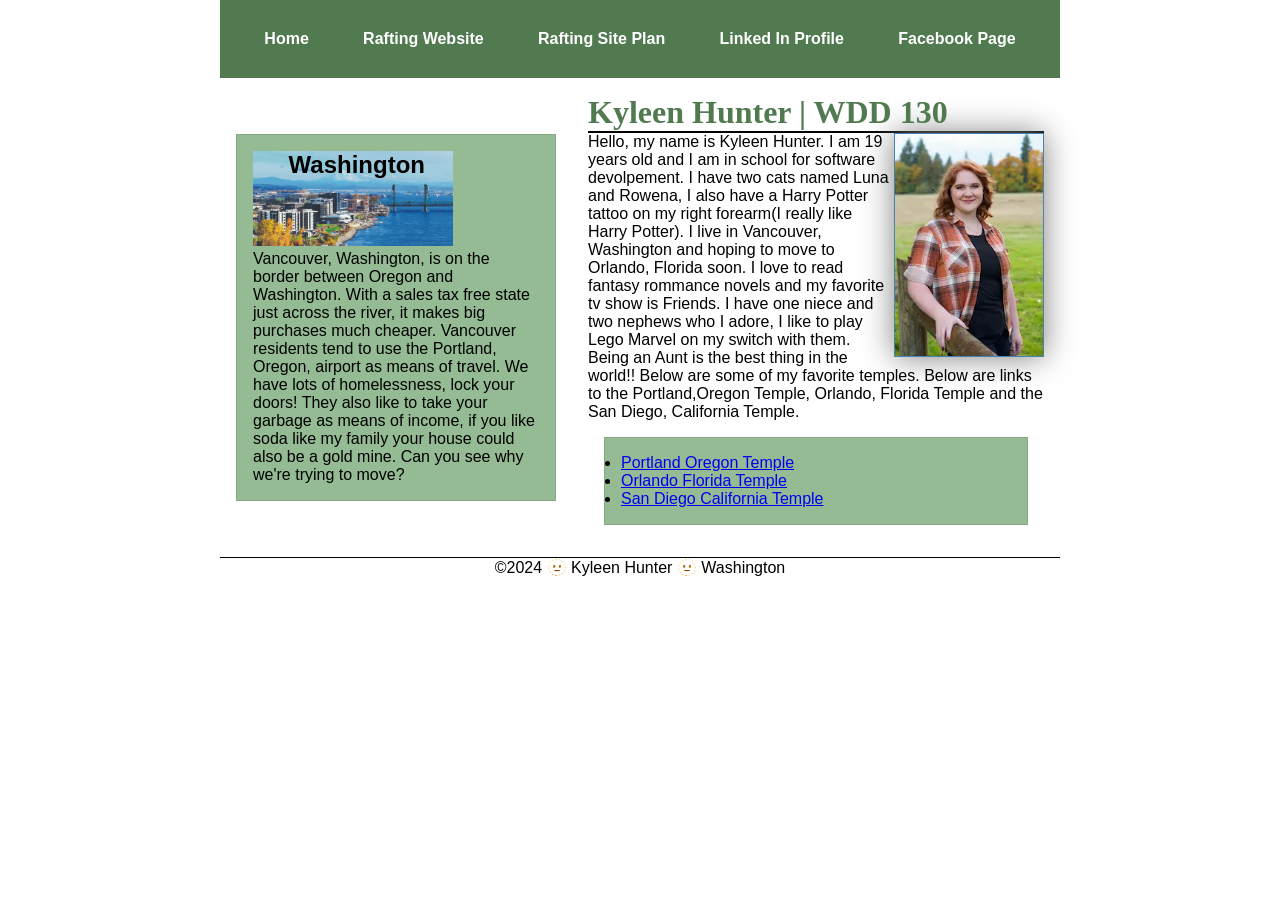
<file: index.html>
<!DOCTYPE html>
<html lang="en-US">
    <head>
        <meta charset="utf-8">
        <meta name="viewport" content="width=device-width,initial-scale=1.0">
        <link rel="stylesheet" href="styles/styles.css">
        <title>Kyleen Hunter | WDD 130</title>
        <meta name="description" content="A website I created to introduce myself for my assignment">
        <meta name="author" content="Kyleen Hunter is my name and I am the author">
    </head>
    <body>
        <header>
            <nav>
                <a href="#">Home</a>
                <a href="wwr/">Rafting Website</a>
                <a href="wwr/site-plan-rafting.html">Rafting Site Plan</a>
                <a href="https://www.linkedin.com/feed/">Linked In Profile</a>
                <a href="https://www.facebook.com/kyleen.hunter.9/">Facebook Page</a>
            </nav>
        </header>
            <div class="grid">
                <main>
                    <h1>Kyleen Hunter | WDD 130</h1> 
                    <img src="images/profile.webp" alt="Hello my name is Kyleen Hunter" />
                    <p>Hello, my name is Kyleen Hunter. I am 19 years old and I am in school for software devolpement. I have two cats named Luna and Rowena, I also have a Harry Potter tattoo on my right forearm(I really like Harry Potter). I live in Vancouver, Washington and hoping to move to Orlando, Florida soon. I love to read fantasy rommance novels and my favorite tv show is Friends. I have one niece and two nephews who I adore, I like to play Lego Marvel on my switch with them. Being an Aunt is the best thing in the world!! Below are some of my favorite temples. Below are links to the Portland,Oregon Temple, Orlando, Florida Temple and the San Diego, California Temple.</p>
                    <ul class="box">
                        <li><a href="https://www.churchofjesuschrist.org/temples/details/portland-oregon-temple?lang=eng" target="_blank">Portland Oregon Temple</a></li>
                        <li><a href="https://www.churchofjesuschrist.org/temples/details/orlando-florida-temple?lang=eng" target="_blank">Orlando Florida Temple</a></li>
                        <li><a href="https://www.churchofjesuschrist.org/temples/details/san-diego-california-temple?lang=eng" target="_blank">San Diego California Temple</a></li>
                    </ul>
           
                </main>
                <aside class="box">
                    <h2>Washington</h2>
                    <img src="images/washington.jpg" alt="A view of Vancouver, Washington's waterfront"/>
                    <p>Vancouver, Washington, is on the border between Oregon and Washington. With a sales tax free state just across the river, it makes big purchases much cheaper. Vancouver residents tend to use the Portland, Oregon, airport as means of travel. We have lots of homelessness, lock your doors! They also like to take your garbage as means of income, if you like soda like my family your house could also be a gold mine. Can you see why we're trying to move?</p>
                </aside>
            </div>
        
        
        <footer>
            <p>©️2024 🫥 Kyleen Hunter 🫥 Washington</p>
        </footer>
    </body>
</html>
<!--*Last time modified, 06/27/2024-->
</file>
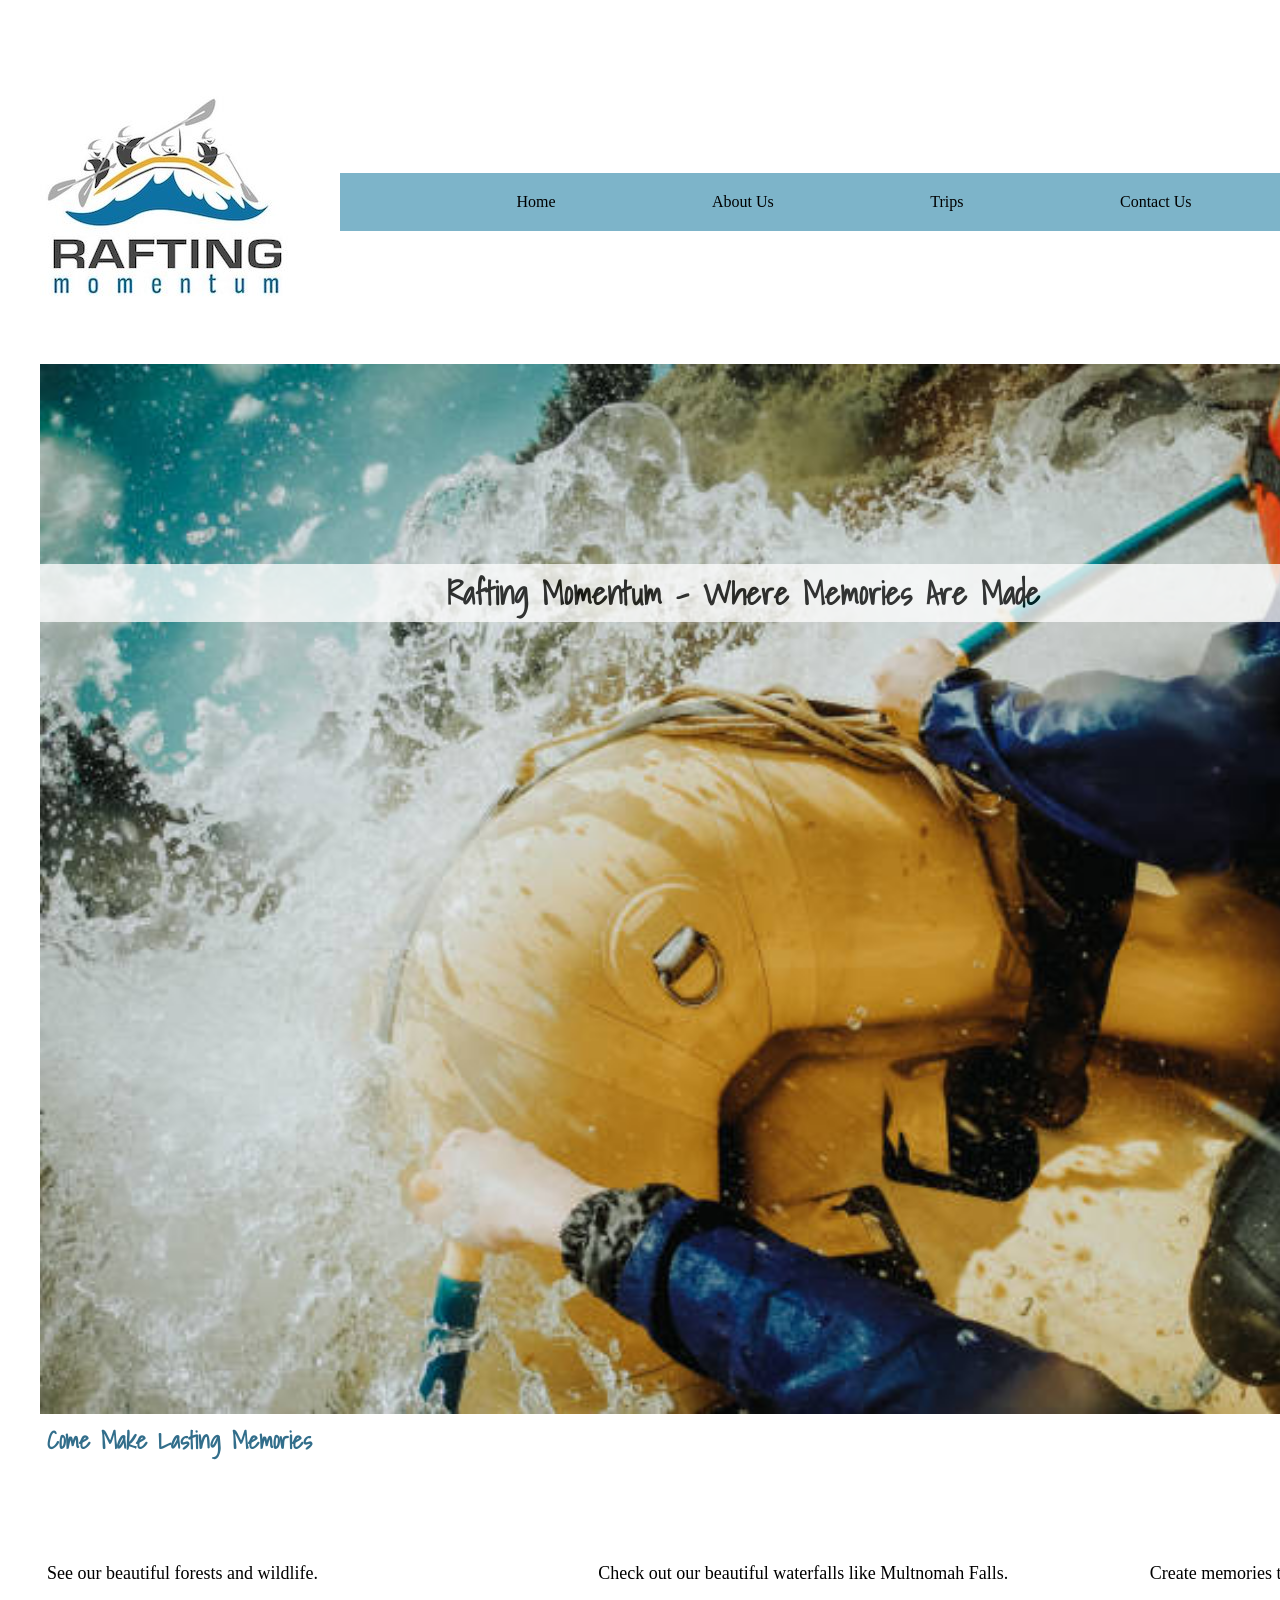
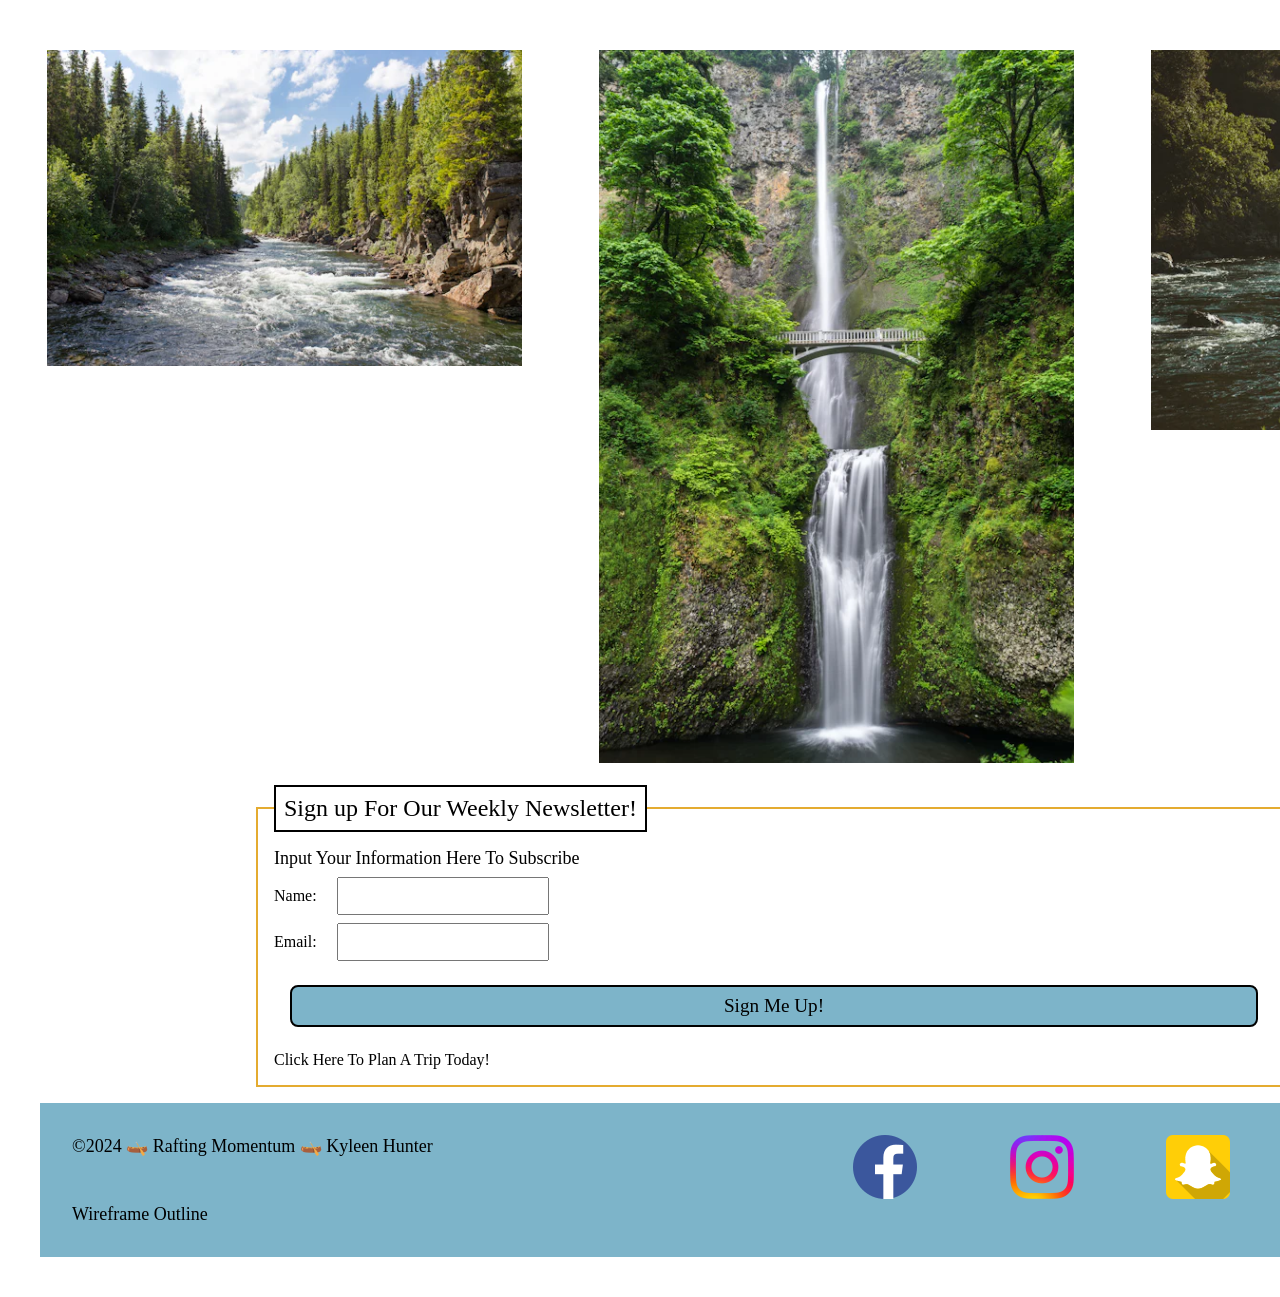
<file: wwr/index.html>
<!DOCTYPE html>
<html lang="en-US">
<head>
    <meta charset="utf-8">
    <meta name="viewport" content="width=device-width,initial-scale=1.0">
    <title>Rafting Momentum | Home</title>
    <link rel="stylesheet" href="styles/rafting.css">
    <meta name="description" content="Home Page">
    <meta name="author" content="Kyleen Hunter">

</head>
<body>
    <header>
        <img src="images/rafting-logo.jpg" alt="Rafting website logo">
        <nav>
            <a href="index.html">Home</a>
            <a href="about.html">About Us</a>
            <a href="trips.html">Trips</a>
            <a href="contact.html">Contact Us</a>
        </nav>
    </header>
    <main>
        <div class="hero">
            <img src="images/homephoto.jpg" alt="A photo of a raft in rough waters">
            <h1>Rafting Momentum - Where Memories Are Made</h1>
        </div>
        <section>
            <div class="grid_home">
                <div class="heading">
                    <h2>Come Make Lasting Memories</h2>
                </div>
                    <div class="text_home">
                    <p>See our beautiful forests and wildlife.</p>
                    <p>Check out our beautiful waterfalls like Multnomah Falls.</p>
                    <p>Create memories that last a lifetime!</p>
                </div>
                <div class="img1_home">
                    <img src="images/dalles.webp" width = 475 alt="Beautiful layout of a rafting trail">
                </div>
                <div class="img2_home">
                    <img src="images/waterfall.webp" width = 475 alt="Multnomah Falls">
                </div>
                <div class="img3_home">
                    <img src="images/columbia.webp" width = 475 alt="A photo of a raft on the bank">
                </div>
            </div>
        </section>
        <section>
            <div class="home_form">
            <fieldset>
                <legend>Sign up For Our Weekly Newsletter!</legend>
                <p>Input Your Information Here To Subscribe</p>
                <div>
                    <label for="fullname">Name:</label>
                    <input type="text" id="fullname" name="fullname"><br>
                </div>
                <div>
                    <label for="usermail">Email:</label>
                    <input type="text" id="usermail" name="usermail">
                </div>
                <button type="submit">Sign Me Up!</button>
                <div>
                    <a href="trips.html" target="trips.html">Click Here To Plan A Trip Today!</a>
                </div>
            </fieldset>
            </div>
        </section>
    </main>
    <footer>
        <p>©️2024 🛶 Rafting Momentum 🛶 Kyleen Hunter</p><br>
        <nav class="sociallinks"></nav>
        <a href="https://facebook.com">
            <img src="images/facebooklogo.webp" alt="Facebook logo">
        </a>
        <a href="https://instagram.com">
            <img src="images/instagramlogo.webp" alt="Instagram logo">
        </a>
        <a href="https://snapchat.com">
            <img src="images/snapchatlogo.webp" alt="Snapchat logo">
        </a>
        <a href="images/home-wireframe.jpg">Wireframe Outline</a>
    </footer>
</body>
</html>
</file>
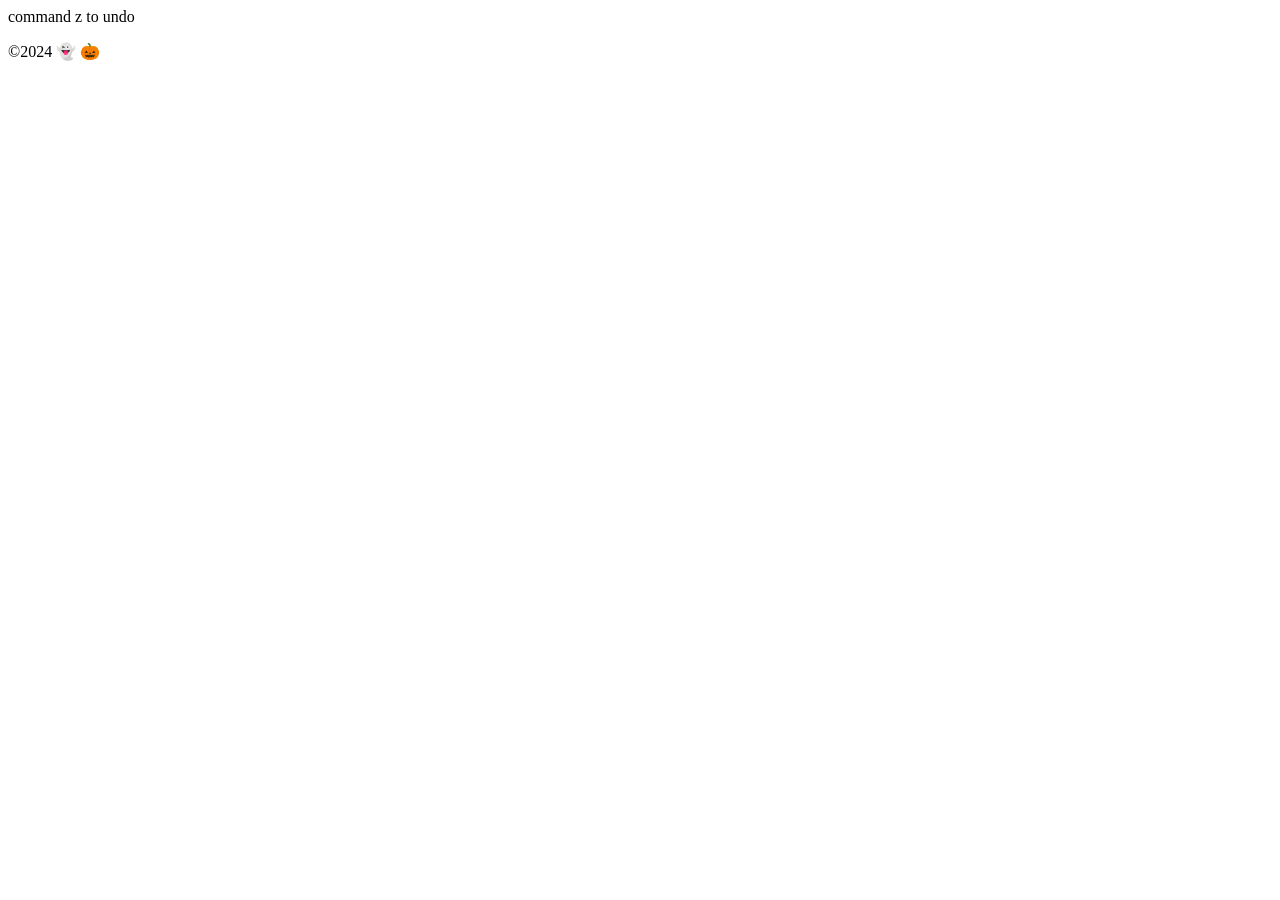
<file: basicseup.html>
command z to undo
<!DOCTYPE html>
<html lang="en-US">
<head>
    <meta charset="utf-8">
    <meta name="viewport" content="width=device-width,initial-scale=1.0">
    <title>Kyleen Hunter</title>
    <link rel="stylesheet" href="">
    <meta name="description" content="About Us Page">
    <meta name="author" content="Kyleen Hunter">

</head>
<body>
<header>

</header>
<main>

</main>
<footer>
    <p>©️2024 👻 🎃</p>
</footer>
    
</body>
</file>
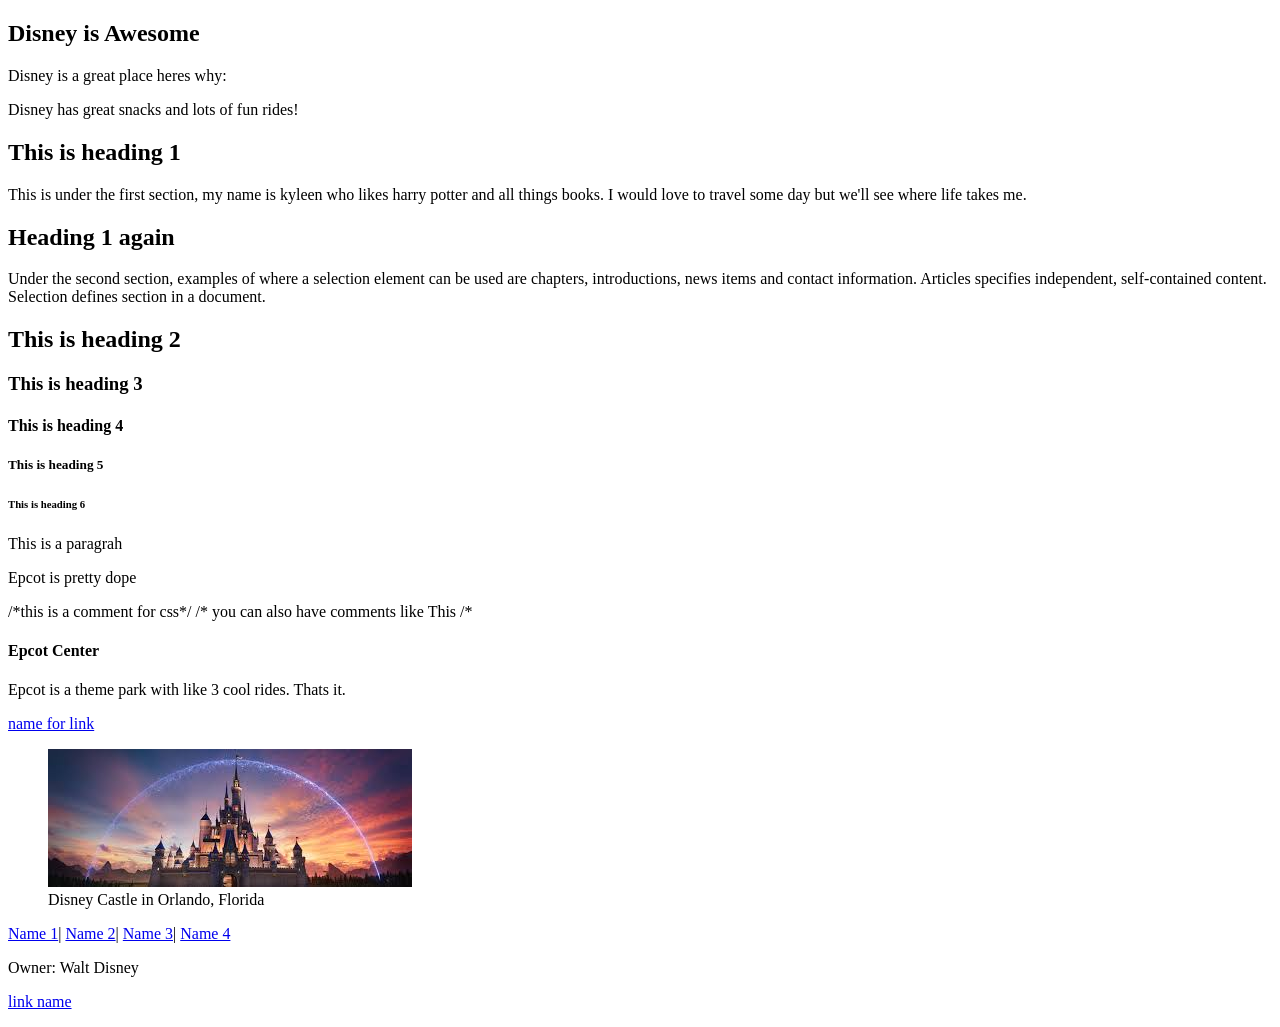
<file: test.html>
<!DOCTYPE html>
<html>
<body>
<article>
    <header>
        <h1>Disney is Awesome</h1>
        <p>Disney is a great place heres why:</p>
    </header>
    <p>Disney has great snacks and lots of fun rides!</p>
</article>
<section>
<h1>This is heading 1</h1>
<p>This is under the first section, my name is kyleen who likes harry potter and all things books. I would love to travel some day but we'll see where life takes me.</p>   
</section>
<section>
<h1>Heading 1 again</h1>
<p>Under the second section, examples of where a selection element can be used are chapters, introductions, news items and contact information. Articles specifies independent, self-contained content. Selection defines section in a document.</p>
</section>
<h2>This is heading 2</h2>  
<h3>This is heading 3</h3>
<h4>This is heading 4</h4>
<h5>This is heading 5</h5>  
<h6>This is heading 6</h6>
<p>This is a paragrah</p>
<p>Epcot is pretty dope</p>
/*this is a comment for css*/
/*
you can also have comments like 
This
/*
<!--this is a comment for HTML-->

<aside>
    <h4>Epcot Center</h4>
    <p>Epcot is a theme park with like 3 cool rides. Thats it.</p>
</aside>
<a href="https://www.disneyplus.com">name for link</a>
<figure>
    <img src="images/testdisney.jpeg" alt="Discribe if photo not available">
    <figcaption>Disney Castle in Orlando, Florida
    </figcaption>
</figure>    
<nav>
    <a href="/html/">Name 1</a>|
    <a href="/css/">Name 2</a>|
    <a href="/js/">Name 3</a>|
    <a href="/jquery/">Name 4</a>
</nav>
<footer>
    <p>Owner: Walt Disney</p>
    <p><a href=https://www.disneyplus.com>link name</a></p>
</footer>
</body>
</html>
</file>
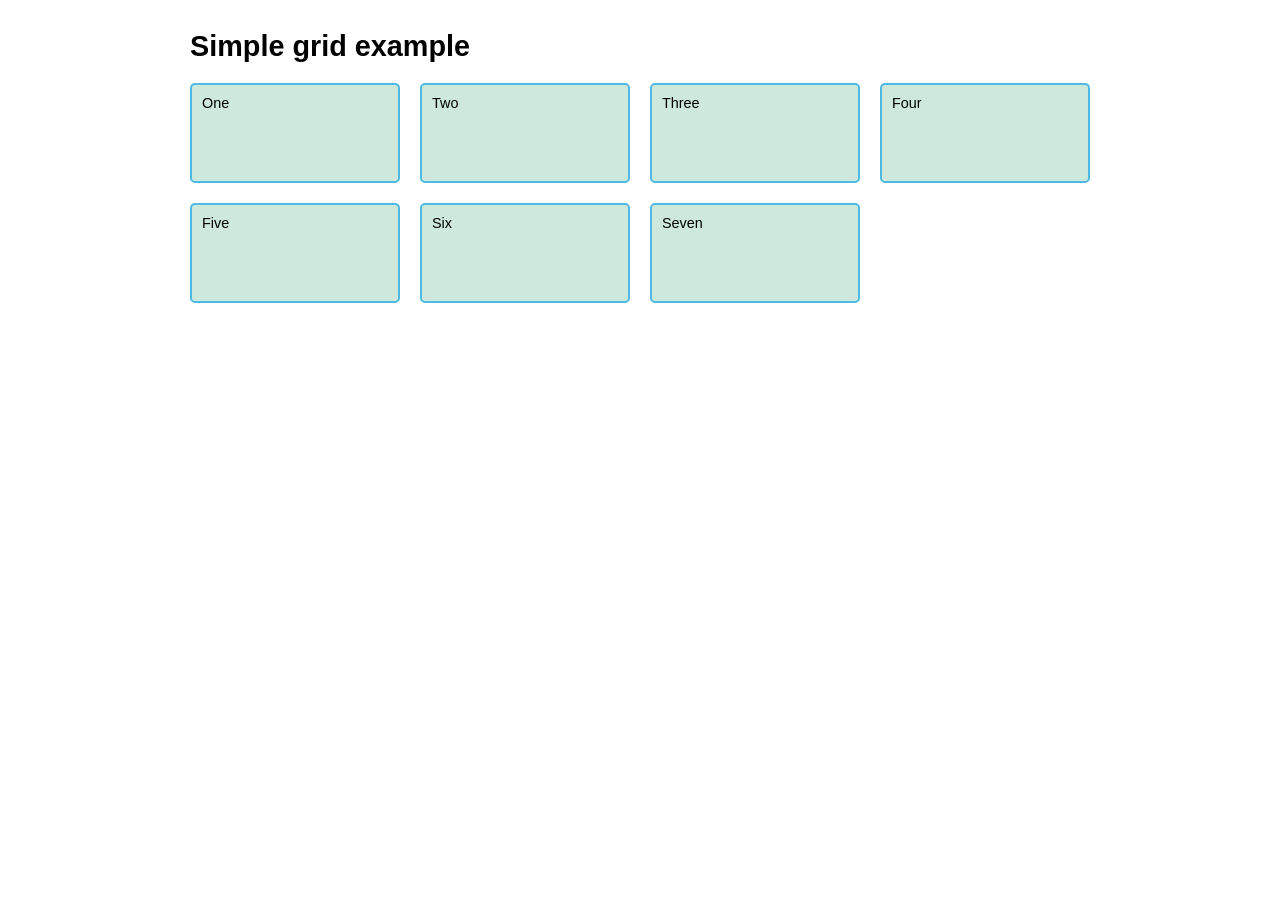
<file: week04/la.html>
<!DOCTYPE html>
<html lang="en-US">
  <head>
    <meta charset="utf-8">
    <meta name="viewport" content="width=device-width">
    <title>CSS Grid starting point</title>
    <style>
        body {
            width: 90%;
            max-width: 900px;
            margin: 2em auto;
            font: .9em/1.2 Arial, Helvetica, sans-serif;
        }

        .container > div {
            border-radius: 5px;
            padding: 10px;
            background-color: rgb(207,232,220);
            border: 2px solid rgb(79,185,227);
        }
        .container{
            display: grid;
            grid-template-columns: repeat(auto-fit, minmax(200px, 1fr));
            grid-auto-rows: minmax(100px, auto);
            gap: 20px;
            grid-gap: 20px;
        }
    </style>
  </head>

<body>
    <h1>Simple grid example</h1>

    <div class="container">
        <div>One</div>
        <div>Two</div>
        <div>Three</div>
        <div>Four</div>
        <div>Five</div>
        <div>Six</div>
        <div>Seven</div>
    </div>

</body>

</html>
</file>
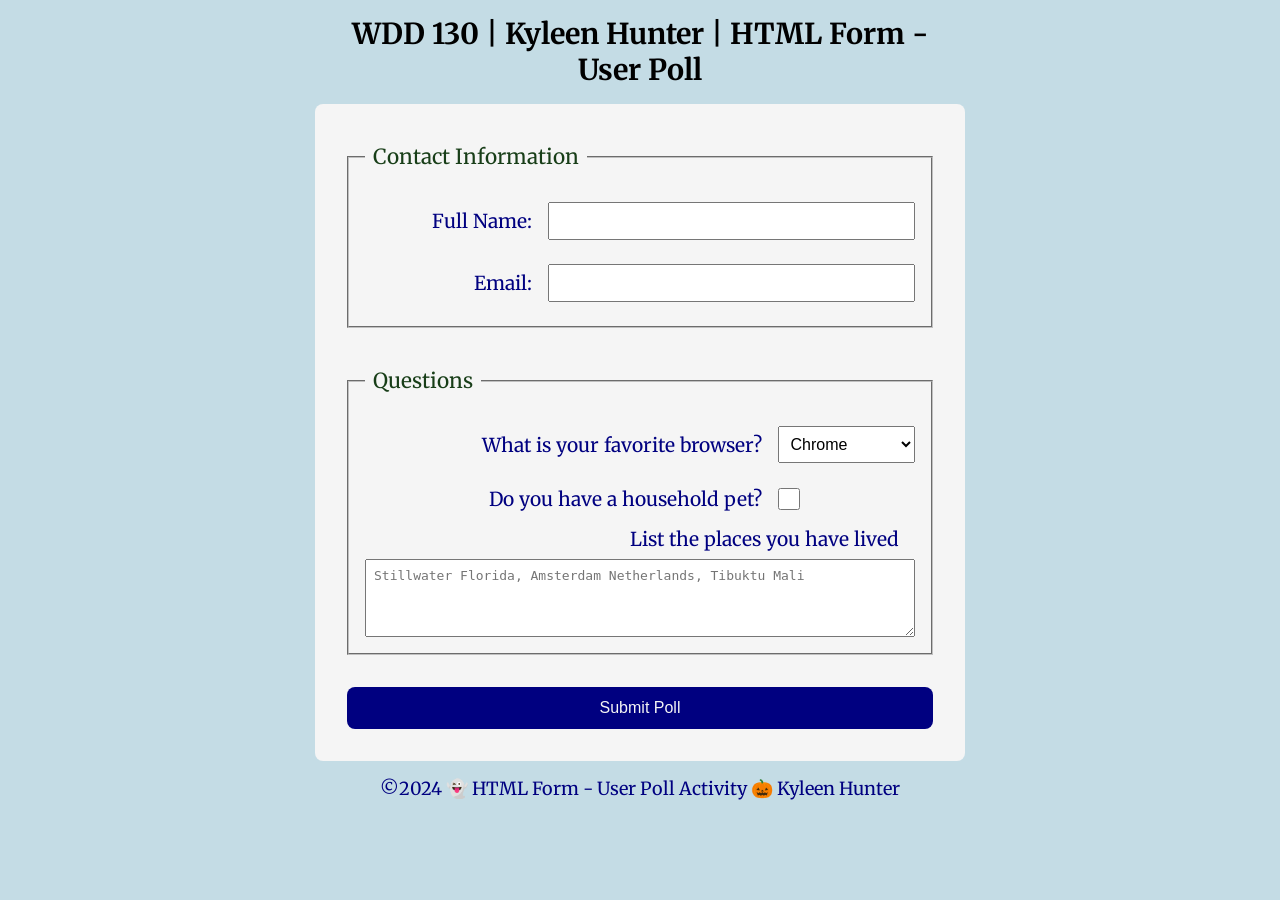
<file: week05/poll-form.html>
<!DOCTYPE html>
<html lang="en-us">
<head>
    <meta charset="utf-8">
    <meta name="viewport" content="width=device-width, initial-scale=1">
    <link rel="stylesheet" href="styles/poll-form.css">
    <title>WDD 130 | HTML Form - User Poll</title>
</head>
<body>
<header>
    <h1>WDD 130 | Kyleen Hunter | HTML Form - User Poll</h1>
</header>
<main>
    <form>
        <fieldset>
            <legend>Contact Information</legend>
            <!--form elements will go here-->
            <div class="form-item column2">
                <label for="fullname">Full Name:</label>
                <input type="text" id="fullname" name="fullname">
            </div>
            <div class="form-item column2">
                <label for="useremail">Email:</label>
                <input type="email" id="useremail" name="useremail">
            </div>
        </fieldset>
        <fieldset>
            <legend>Questions</legend>
            <!--form elements will go here-->
            <div class="form-item column1">
                <label for="browser">What is your favorite browser?</label>
                <select id="browser" name="browser">
                <option value="chrome">Chrome</option>
                <option value="firefox">Firefox</option>
                <option value="safari">Safari</option>
                <option value="edge">Edge</option>
                <option value="brave">Brave</option>
                <option value="other">Other</option>
                </select>
            </div>
            <div class="form-item column1">
                <label for="pet">Do you have a household pet?</label>
                <input type="checkbox" id="pet" name="pet">
            </div>
            <label for="feedback">List the places you have lived</label>
            <textarea id="feedback" name="feedback" rows="4" placeholder="Stillwater Florida, Amsterdam Netherlands, Tibuktu Mali"></textarea>
        </fieldset>
        <button type="submit">Submit Poll</button>
    </form>
</main>
<footer>
    <p>©️2024 👻 HTML Form - User Poll Activity 🎃 Kyleen Hunter</p>
</footer>
</body>
</html>
</file>
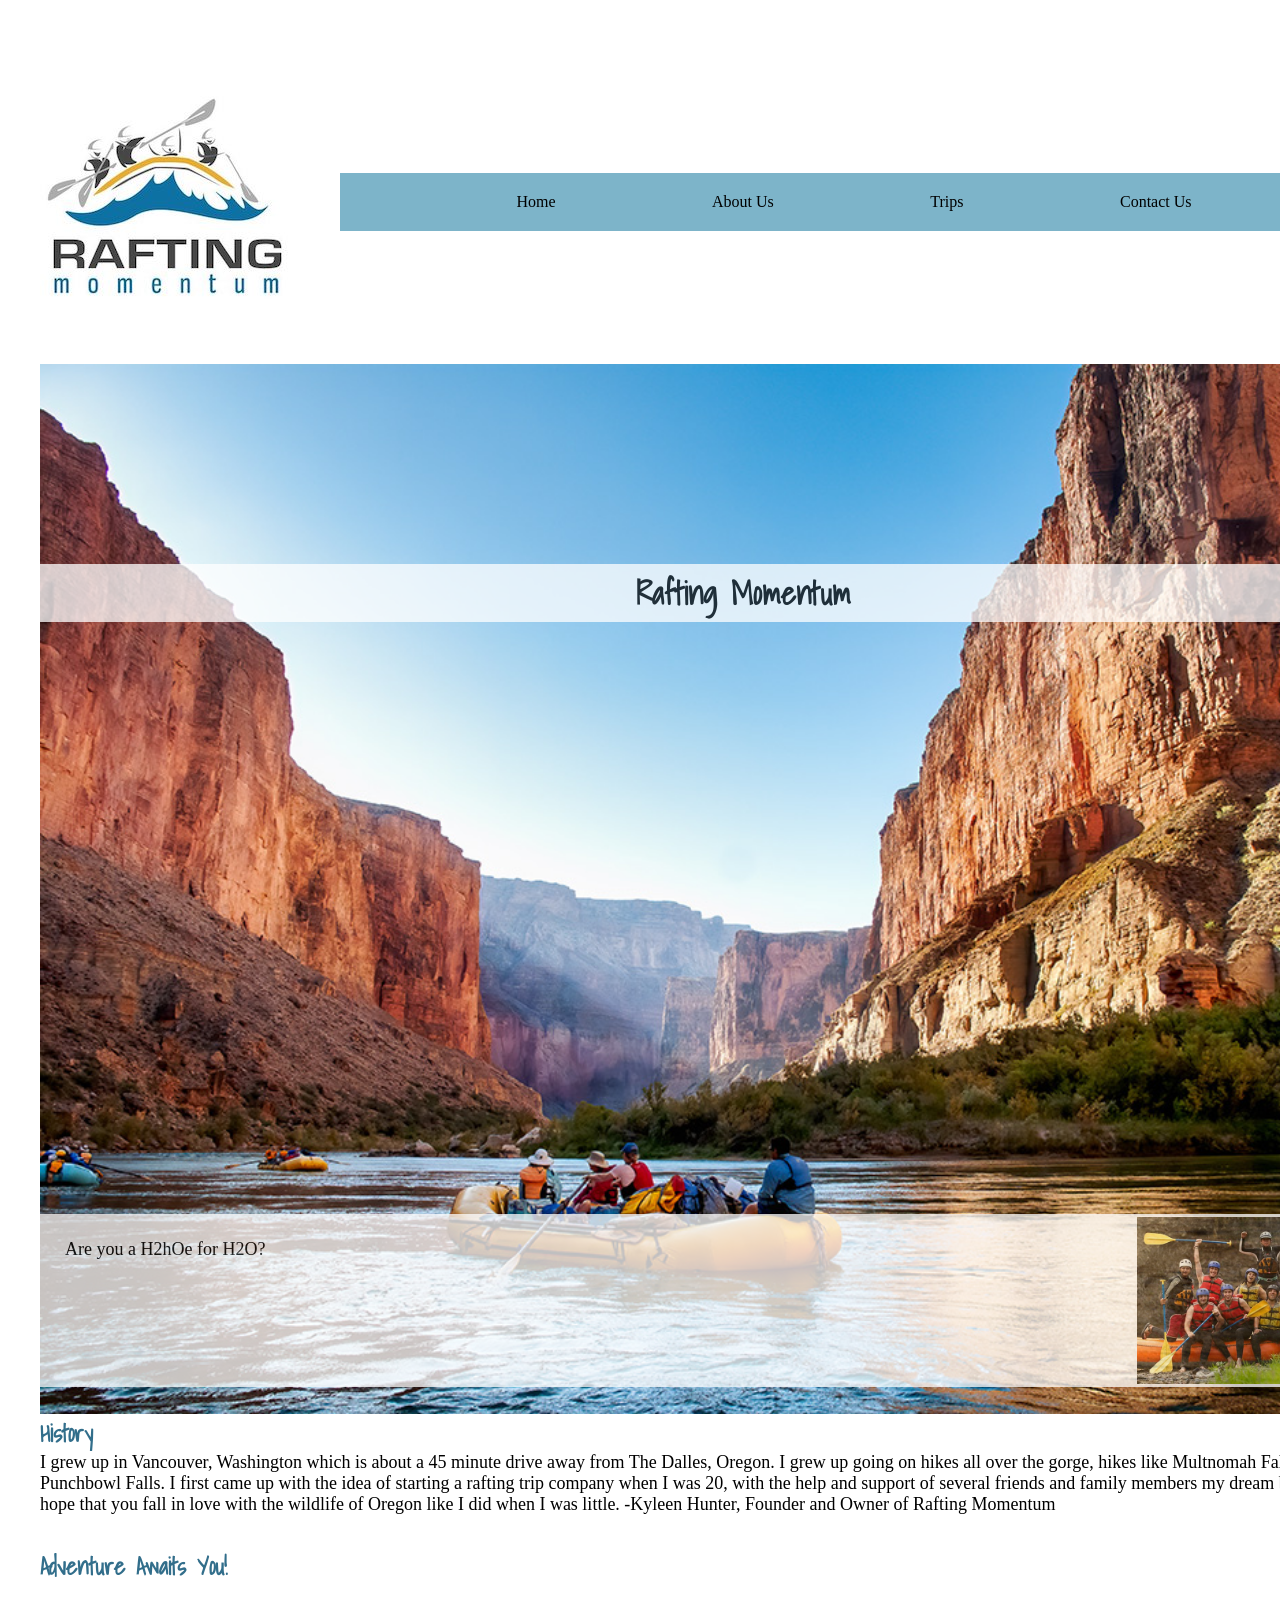
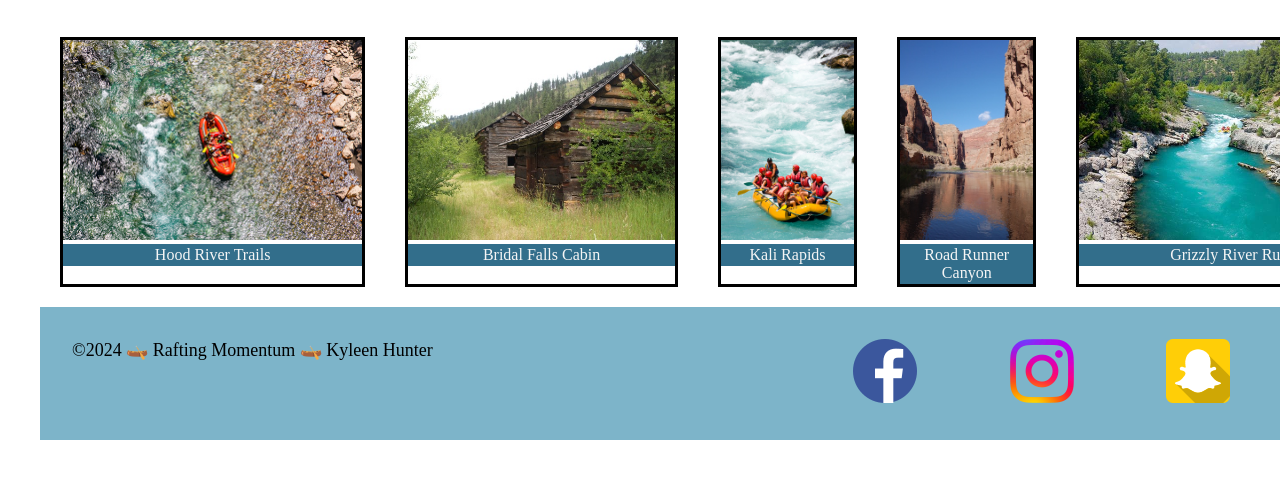
<file: wwr/about.html>
<!DOCTYPE html>
<html lang="en-US">
<head>
    <meta charset="utf-8">
    <meta name="viewport" content="width=device-width,initial-scale=1.0">
    <title>Rafting Momentum | About Us</title>
    <link rel="stylesheet" href="styles/rafting.css">
    <meta name="description" content="About Us Page">
    <meta name="author" content="Kyleen Hunter">

</head>
<body>
    <header>
        <img src="images/rafting-logo.jpg" alt="Rafting website logo">
        <nav>
            <a href="index.html">Home</a>
            <a href="about.html">About Us</a>
            <a href="trips.html">Trips</a>
            <a href="contact.html">Contact Us</a>
        </nav>

    </header>
    <main>
        <div class="hero">
            <img src="images/heroimage.jpg" alt="A view of a group rafting in The Dalles">
            <h1>Rafting Momentum</h1>
            <article>
                <img src="images/teamphoto.jpg" alt="Group photo of our employees at Rafting Momentum">
                <p>Are you a H2hOe for H2O?</p>
            </article>
        </div>
        <section>
            <h2>History</h2>
            <p>I grew up in Vancouver, Washington which is about a 45 minute drive away from The Dalles, Oregon. I grew up going on hikes all over the gorge, hikes like Multnomah Falls, Angels' Rest and Punchbowl Falls. I first came up with the idea of starting a rafting trip company when I was 20, with the help and support of several friends and family members my dream became a reality. I hope that you fall in love with the wildlife of Oregon like I did when I was little.  -Kyleen Hunter, Founder and Owner of Rafting Momentum</p>
        </section>
        <section class="adventure">
            <h2>Adventure Awaits You!</h2>
            <div>
                <figure>
                    <img src="images/raftoverview.jpg" alt="An overview of a raft in the water"> 
                        <figcaption>Hood River Trails</figcaption>
                </figure>
                <figure>
                    <img src="images/cabins.jpg" alt="A look at our cabins also for sale">
                        <figcaption>Bridal Falls Cabin</figcaption>
                </figure>
                <figure>
                    <img src="images/mildwaters.jpg" alt="A group flowing towards mild rapids">
                        <figcaption>Kali Rapids</figcaption>
                </figure>
                <figure>
                    <img src="images/canyon.jpg" alt="A beautiful view of some of our canyons">
                        <figcaption>Road Runner Canyon</figcaption>
                </figure>
                <figure>
                    <img src="images/panoutview.jpg" alt="A pan out view of one of our trials">
                        <figcaption>Grizzly River Run</figcaption>
                </figure>
            </div>
        </section>

    </main>
    <footer>
        <p>©️2024 🛶 Rafting Momentum 🛶 Kyleen Hunter</p><br>
        <nav class="sociallinks"></nav>
        <a href="https://facebook.com">
            <img src="images/facebooklogo.webp" alt="Facebook logo">
        </a>
        <a href="https://instagram.com">
            <img src="images/instagramlogo.webp" alt="Instagram logo">
        </a>
        <a href="https://snapchat.com">
            <img src="images/snapchatlogo.webp" alt="Snapchat logo">
        </a>
    </footer>

</body>
</html>
</file>
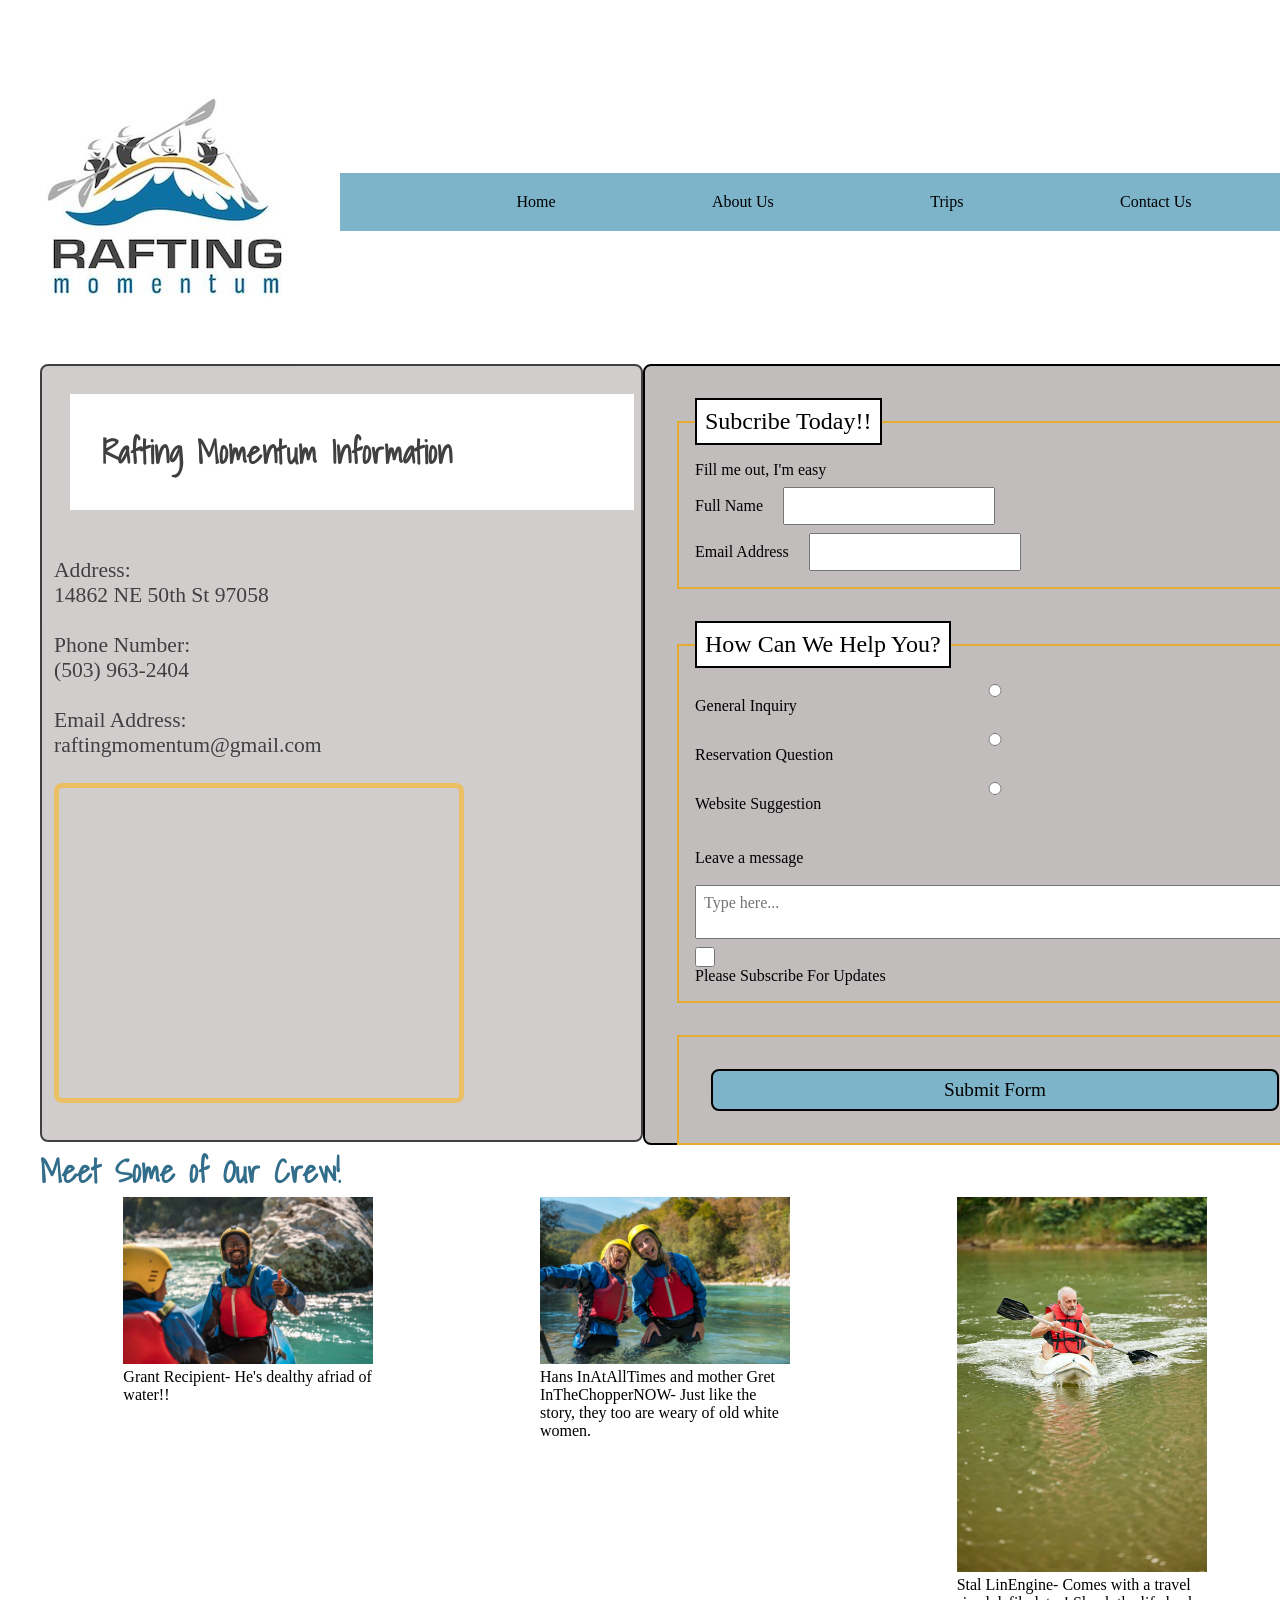
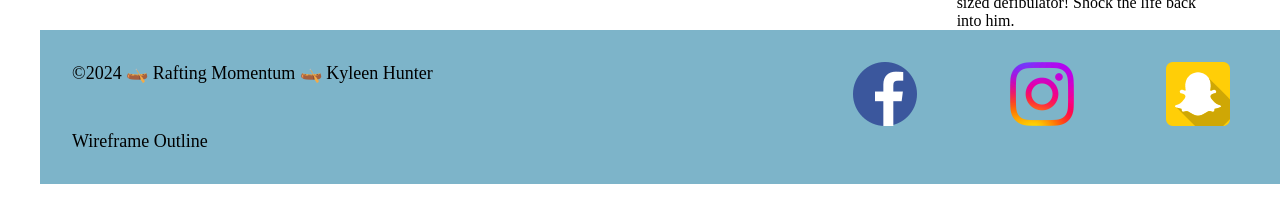
<file: wwr/contact.html>
<!DOCTYPE html>
<html lang="en-US">
<head>
    <meta charset="utf-8">
    <meta name="viewport" content="width=device-width,initial-scale=1.0">
    <title>Rafting Momentum | Contact Us</title>
    <link rel="stylesheet" href="styles/rafting.css">
    <meta name="description" content="Conatct Us Page for Rafting Momentum">
    <meta name="author" content="Kyleen Hunter">

</head>
<body>
    <header>
        <img src="images/rafting-logo.jpg" alt="Rafting website logo">
        <nav>
            <a href="index.html">Home</a>
            <a href="about.html">About Us</a>
            <a href="trips.html">Trips</a>
            <a href="contact.html">Contact Us</a>
        </nav>

    </header>
    <main>
        <div class="grid">
            <section>
                <article>
                    <h1>Rafting Momentum Information</h1>
                    <p>Address:<br>14862 NE 50th St 97058<br><br>Phone Number:<br>(503) 963-2404<br><br>Email Address:<br>raftingmomentum@gmail.com<br><br>
                    <iframe src="https://www.google.com/maps/embed?pb=!1m18!1m12!1m3!1d178605.90364104896!2d-121.18313092496075!3d45.61632589503766!2m3!1f0!2f0!3f0!3m2!1i1024!2i768!4f13.1!3m3!1m2!1s0x54961dd9a1974387%3A0x5d2ec66fffe43aaa!2sThe%20Dalles%2C%20OR%2097058!5e0!3m2!1sen!2sus!4v1720936596256!5m2!1sen!2sus"></iframe>
                </article>
            </section>
            <form>
                <fieldset>
                    <legend>Subcribe Today!!</legend>
                    <p>Fill me out, I'm easy</p>
                    <div class="form-item column2">
                        <label for="fullname">Full Name</label>
                        <input type="text" id="fullname" name="fullname"><br>
                    </div>
                    <div class="form-item column2">
                        <label for="usermail">Email Address</label>
                        <input type="text" id="usermail" name="usermail">
                    </div>
                </fieldset>
                <fieldset>
                    <legend>How Can We Help You?</legend>
                    <div class="form-items column1">
                        <input type="radio" id="inquiry" name="General Inquiry">
                        <label for="inquiry">General Inquiry</label><br>
                        <input type="radio" id="reservation" name="Reservation Questions">
                        <label for="reservation">Reservation Question</label><br>
                        <input type="radio" id="suggestion" name="Website Suggestion">
                        <label for="suggestion">Website Suggestion</label><br><br>
                        <label for="feedback">Leave a message</label><br>
                        <textarea id="feedback" name="feedback" rows="2" placeholder="Type here..."></textarea>
                    </div>
                    <div class="form-items column1">
                        <input type="checkbox" id="subscription" name="subscription">
                        <label for="subscription">Please Subscribe For Updates</label>
                    </div>
                </fieldset>
                <fieldset>
                    <button type="submit">Submit Form</button>
                </fieldset>
            </form>
        </div>
        <h1>Meet Some of Our Crew!</h1>
        <div class="images">
            <figure>
                <img src="images/grant.jpg" width="250" alt="Member Grant">
                    <figcaption>Grant Recipient- He's dealthy afriad of water!!</figcaption>
            </figure>
            <figure>
                <img src="images/hansandgret.jpg" width="250" alt="Members Hans and Gret">
                    <figcaption>Hans InAtAllTimes and mother Gret InTheChopperNOW- Just like the story, they too are weary of old white women.</figcaption>
            </figure>
            <figure>
                <img src="images/stal.webp" width="250" alt="Member Stal">
                    <figcaption>Stal LinEngine- Comes with a travel sized defibulator! Shock the life back into him.</figcaption>
            </figure>
        </div>
    </main>
    <footer>
        <p>©️2024 🛶 Rafting Momentum 🛶 Kyleen Hunter</p><br>
        <nav class="sociallinks"></nav>
        <a href="https://facebook.com">
            <img src="images/facebooklogo.webp" alt="Facebook logo">
        </a>
        <a href="https://instagram.com">
            <img src="images/instagramlogo.webp" alt="Instagram logo">
        </a>
        <a href="https://snapchat.com">
            <img src="images/snapchatlogo.webp" alt="Snapchat logo">
        </a>
        <a href="https://app.moqups.com/i4kRtc5DVjwgutwwVQkvv7MJWsuECBPx/view/page/ad64222d5">Wireframe Outline</a>
    </footer>
    
</body>
</html>
</file>
<file: styles/styles.css>
*{
    margin: 0;
    padding: 0;
    box-sizing: border-box;
}
nav {
    background-color: rgb(81, 122, 81);
    padding: 10px;
    display: flex;
    justify-content: space-evenly;
    align-items: center;
}
nav a {
    color: white;
    display: block;
    padding: 20px;
    text-decoration: none;
    font-size: medium;
    font-weight: 700;
}
    

h1 {
    color:rgb(81,122,81);
    border-bottom: black solid 2px;
}
main img {
    width: 150px;
    height: auto;
    border: 1px solid steelblue;
    box-shadow: 0 0 30px gray;
    float: right;
}

p {
    padding: 0;
}

body {
    font-family: sans-serif;
}
h1 {
    font-family: Georgia
}
.grid {
    display: grid;
    align-items: center;
}
main {
    grid-column: 2/3;
    margin: 1rem;
}
aside {
    width: 20rem;
    grid-column: 1/2;
    grid-row: 1/2;
    position: relative;
}
aside h2{
    position: absolute;
    right: 130px;

}
aside img {
    width: 200px;
    height: auto;

}
footer {
   margin-top: 15px;
   border-top: 1px solid #000;
   text-align: center;
   max-width: 840px;
   margin: 0 auto;
}
header, .grid, footer {
    max-width: 840px;
    margin: 0 auto;
}

/*Class Selectors*/
.box {
    margin: 1rem;
    border: 1px rgba(0,0,0,.1) solid;
    padding: 1rem;
    color: black;
    background-color: rgb(148, 187, 148)
}
</file>
<file: wwr/styles/rafting.css>
@import url('https://fonts.googleapis.com/css2?family=Shadows+Into+Light&family=Oswald&display=swap');

:root{
    --primary-color: #606060;
    --secondary-color: #7DB4C9;
    --accent1-color: #326E8B;
    --accent2-color: #E4AB30;
    --heading-font: 'Shadows Into Light', serif;
    --paragraph-font: 'Oswald', serif;
    --nav-background-color: black;
    --nav-link-color: lightgrey;
    --nav-hover-link-color: white;
    --nav-hover-background-color: #E4AB30;
    font-family: var(--Oswald);
    max-width: 960px;
    padding: 20px;
}
* {
    margin: 0;
    padding: 0;
}
h1, h2, h3, h4, h5, h6{
    font-family: var(--heading-font);
    color: var(--accent1-color);
}
.hero p{
    padding: 25px;
    width: 1400px;
    font-size: large;
}
body{
    font-family: var(--Oswald);
    max-width: 960px;
    padding: 20px;
}
div {
    position: relative;
}
.hero h1{
    position: absolute;
    background-color: white;
    width: 1400px;
    padding: 3px;
    opacity: .75;
    color: black;
    top: 200px;
    text-align: center;
    font-size: xx-large;
}
.hero article{
    position: absolute;
    background-color: white;
    align-self: center;
    opacity: .75;
    width: 1400px;
    top: 850px;
    left: 0px;
    right: 100px;
    font-size: x-large;
}

.hero img{
    position: relative;
    display: block;
    width: 1400px;
    height: auto;
}
.hero article img{
    float: right;
    align-self: center;
    width: 250px;
    padding: 3px;
    right: 50px;

}
header{
    display: grid;
    grid-template-columns: 300px 1028px;
    align-items: center;

}

header nav {
    justify-content: space-evenly;
    display: flex;
    text-align: right;
    background-color: var(--secondary-color);
    padding: 20px;
}
header nav a {
    color: black;
}
section p{
    text-align: left;
    font-size: large;
    width: 1400px;
}
section {
    max-width: 1400px;
}
figcaption {
    justify-content: center;
    display: flex;
}
footer {
    /*justify-content: space-evenly;
    display: flex;
    text-align: right;
    background-color: var(--secondary-color);
    padding: 20px;
    grid-template-columns: 300px 1200px;*/
    display: grid;
    grid-template-columns: 3fr 1fr 1fr 1fr 1fr 1fr;
    grid-template-rows: 1fr;
    padding: 2rem;
    font-size: large;
    width: 1250px;
    background-color: var(--secondary-color);
}
footer nav a img {
    color: black;
    text-align: left;
    text-decoration: none;
    display: grid;
    grid-column: 1;

}
.adventure h2{
    text-align: left;
    padding: 2rem 0;
    width: 1300px;
}
.adventure div {
    display: flex;
    flex-flow: row;
}
.adventure figure {
    border: black solid;
    padding: 0px;
    margin: 20px;
    width: 1400px;

}
.adventure figure img {
    max-height: 200px;
}
.adventure figcaption {
    background-color: #326E8B;
    color: whitesmoke;
    padding: 2px;
    text-align: center;
}
a {
    text-decoration: none;
    color: black;
}
body {
    width: 1350px;
}
.images {
    width: 1250px;
    display: flex;
    justify-content: space-around;
}
.images figcaption {
    color: black;
    width: 250px;
}
.grid{
    display: grid;
    grid-template-columns: 1fr 1fr;
    justify-content: space-evenly;
    color: black;
}
.grid iframe {
    display: flex;
    flex-direction: column;
    width: 400px;
    height: 310px;
    grid-row: 3;
    border: 5px solid var(--accent2-color);
    border-radius: 0.5rem;
}
.grid h1 {
    font-size: xx-large;
    grid-row: 1;
    margin: 0.5em;
    width: 500px;
    top: 10px;
    text-align: left;
    color: #326E8B;
    background-color: white;
    padding: 2rem;
}
.grid article {
    display: flex;
    flex-direction: column;
    flex: 1;
    gap: inherit;
    width: 575px;
    height: 750px;
    top: 400px;
    left: 75px;
    right: 70px;
    font-size: large;
    background-color: #c2bdbd;
    opacity: .75;
    padding: .75rem;
    border: 2px solid black;
    border-radius: 0.5rem;
}
.grid section p {
    width: 300px;
    display: flex;
    flex-direction: column;
    margin-top: 2rem;
    color: black;
    font-size: larger;
}
.grid section h1 {
    color: black;
}
.grid section {
    max-width: 800px;
}
form {
    width: 650px;
    height: 745px;
    padding: 1rem;
    border: 2px solid black;
    border-radius: 0.5rem;
    background-color: #c2bdbd;
    display: grid;
    justify-content: left;
}
fieldset {
    display: grid;
    width: 600px;
    grid-gap: 0.5rem;
    margin: 1rem;
    border: 2px solid var(--accent2-color);
    padding: 1rem;
}
legend {
    border: 2px solid black;
    padding: 0.5rem;
    font-size: 1.5em;
    background-color: white;
}
label, input, button, select, textarea {
    font-family: Georgia, 'Times New Roman', Times, serif;
    font-size: 1rem;
}
label {
    text-align: left;
    padding-right: 1rem;
}
input, select, textarea {
    padding: 0.5rem;
    font-size: medium;
}
input[type="checkbox"] {
    width: 20px;
    height: 20px;
    vertical-align: bottom;
}
button {
    margin: 1rem;
    padding: 0.5rem;
    font-size: larger;
    background-color: #7DB4C9;
    color: black;
    border-radius: 0.5rem;
    border: 2px solid black;
}
button:hover {
    color: #7DB4C9;
    background-color: black;
}
table {
    border-collapse: collapse;
    border: 2px solid black;
    width: 1300px;
    font-family: Georgia, 'Times New Roman', Times, serif;
    font-size: large;
    padding: 10px;
    letter-spacing: 1px;
}
.center {
    margin-left: auto;
    margin-right: auto;
}
tfoot {
    background-color: #7DB4C9;
    color: black;
    font-weight: bold;
}
tbody > tr:nth-of-type(odd) {
    background-color: white;
}
th, td {
    border: 1px solid var(--primary-color);
    padding: 10px;
}
.images_trip {
    border: 2px;
    background-color: #606060;
    color: white;
    padding: 20px;
    margin: 10px;
    column-gap: 10px;
    width: 1250px;
    display: grid;
    grid-template-columns: 1fr 1fr;
    grid-template-rows: 400px 40px 100px 400px 40px 100px;
}
.imges1_trip {
    grid-column: 1;
    grid-row: 1;
    justify-self: center;
}
.images2_trip {
    grid-column: 2;
    grid-row: 1;
    justify-self: center;
}
.images3_trip {
    grid-column: 1/3;
    grid-row: 4;
    justify-self: center;
}
.text1_trip {
    font-size: large;
    color: white;
    justify-self: center;
    grid-column: 1;
    grid-row: 3;
}
.text2_trip {
    font-size: large;
    color: white;
    justify-self: center;
    grid-column: 2;
    grid-row: 3;
}
.text3_trip {
    font-size: large;
    color: white;
    justify-self: center;
    grid-column: 1/3;
    grid-row: 6;
}
.text4_trip {
    font-size: xx-large;
    color: white;
    justify-self: center;
    grid-column: 1;
    grid-row: 2;
}
.text5_trip {
    font-size: xx-large;
    color: white;
    justify-self: center;
    grid-column: 2;
    grid-row: 2;
}
.text6_trip {
    font-size: xx-large;
    color: white;
    justify-self: center;
    grid-column: 1/3;
    grid-row: 5;
}
.text_home {
    grid-column: span 3;
    grid-row: 2;
}
.img1_home {
    grid-column: 1;
    grid-row: 3;
}
.img2_home {
    grid-column: 2;
    grid-row: 3;
}
.img3_home {
    grid-column: 3;
    grid-row: 3;
}
.grid_home {
    display: grid;
    grid-template-columns: 550px 550px 550px;
    grid-template-rows: 75px 150px 1fr;
    gap: 2px;
    justify-content: space-evenly;
    margin: 5px;
    padding: 2px;
}
.form-items {
    display: grid;
    align-items: center;
    color: black;
}
.home_form {
    margin-left: 200px;
    width: 1500px;
}
.home_form p {
    width: 1000px;
}
.text_home {
    display: flex;
    align-items: center;
}
</file>
<file: week05/styles/poll-form.css>
@import url('https://fonts.googleapis.com/css2?family=Merriweather&family=Roboto&display=swap');
* {
    margin: 0;
    padding: 0;
    box-sizing: border-box;
}
body {
    font-family: Georgia, Merriweather, serif;
    font-size: 1.2em;
    color: navy;
    background-color: rgb(196, 220, 229);
}
header {
    margin: 0 auto;
    width: 650px;
}
h1 {
    margin: 1rem;
    font-size: 1.5em;
    color: black;
    text-align: center;
}
form {
    width: 650px;
    margin: 0 auto;
    padding: 1rem;
    border: 1px soild rgba(0,0,0,0.1);
    border-radius: 0.5rem;
    background-color: whitesmoke;
    display: grid;
}
fieldset {
    display: grid;
    grid-gap: .5rem;
    margin: 1rem;
    border: 1px soild rgba(0,0,0,0.2);
    padding: 1rem;
}
legend {
    padding: 0.5rem;
    color: rgb(24, 62, 24);
    font-size: 1.3rem;
}
label {
    text-align: right;
    padding-right: 1rem;
}
input,
select,
textarea
{
    padding: 0.5rem;
    font-size: medium;
}
input[type="checkbox"] {
    width: 22px;
    height: 22px;
    vertical-align: bottom;
}
button {
    margin: 1rem;
    background-color: navy;
    color: whitesmoke;
    border: none;
    border-radius: .5rem;
    padding: .75rem;
    font-size: medium;
}
button:hover {
    background-color: rgb(0, 0, 193)
}
footer {
    margin: 1rem auto 0;
    width: 650px;
    text-align: center;
    font-size: large;
    color: navy;
    border-top: 1 px solid whitesmoke
}
.form-item {
    display: grid;
    align-items: center;
}
.column1 {
    grid-template-columns: 3fr 1fr;
    margin: 0.5rem 0;
}
.column2 {
    grid-template-columns: 1fr 2fr;
    margin: 0.5rem 0;
}
</file>
